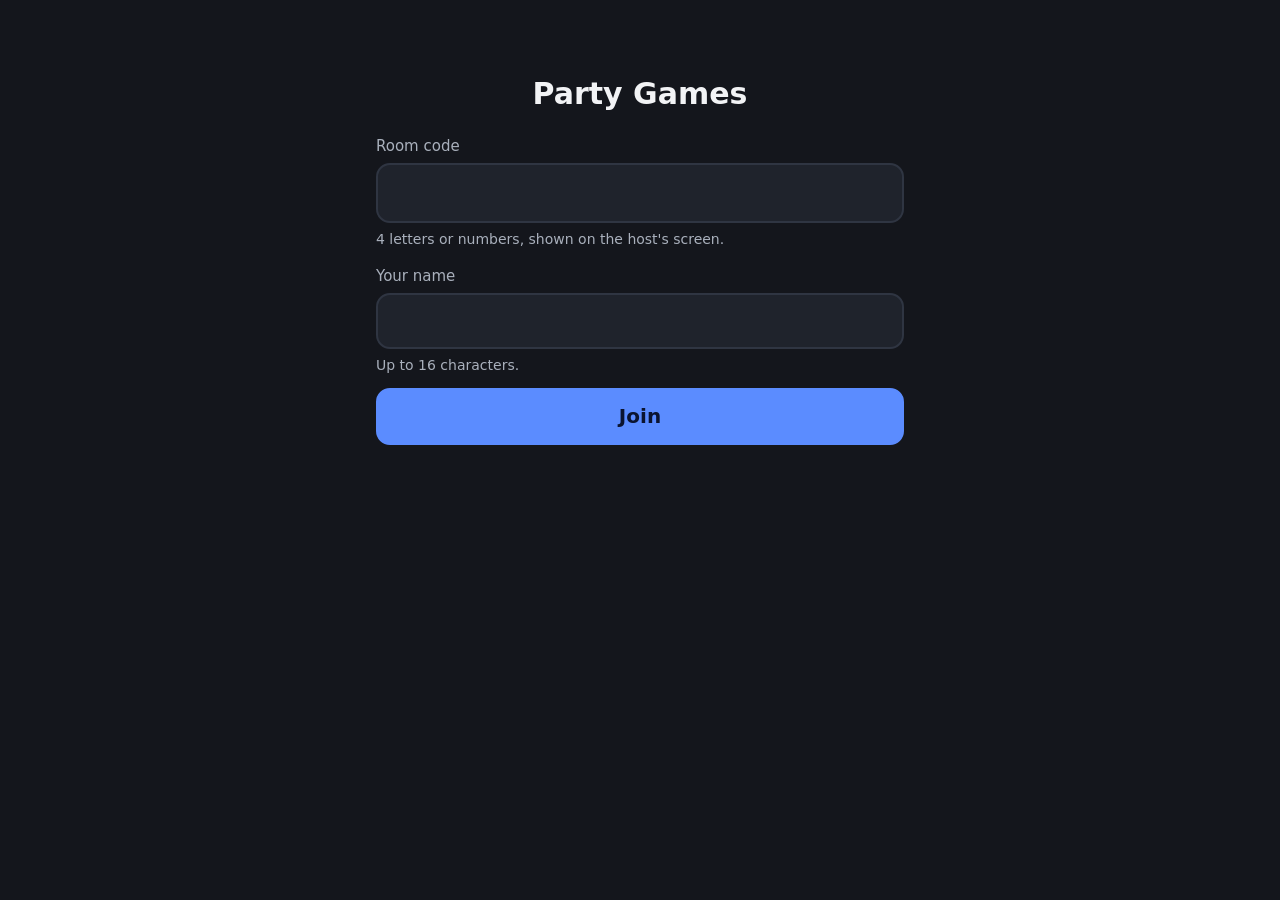
<file: 1-player-client/index.html>
<!DOCTYPE html>
<html lang="en">
<head>
  <meta charset="utf-8">
  <meta name="viewport" content="width=device-width, initial-scale=1, viewport-fit=cover">
  <meta name="theme-color" content="#14161c">
  <meta name="color-scheme" content="dark">
  <meta name="description" content="Join a Party Games room from your phone: type the room code from the host's screen and your name.">
  <title>Party Games</title>
  <link rel="icon" href="favicon.svg" type="image/svg+xml">
  <link rel="icon" href="favicon.ico" sizes="16x16 32x32 48x48">
  <link rel="apple-touch-icon" href="apple-touch-icon.png">
  <link rel="stylesheet" href="style.css">
</head>
<body>
  <!-- Connection status: polite live region so screen readers hear changes -->
  <div id="banner" class="banner hidden" role="status" aria-live="polite">
    <span id="banner-text"></span>
    <button id="banner-retry" class="banner-btn hidden" type="button">Retry now</button>
  </div>

  <header class="topbar">
    <span id="room-label" class="room-label"></span>
    <span id="conn-label" class="conn-label hidden" aria-hidden="true"></span>
    <button id="leave-btn" class="link-btn hidden" type="button">Leave</button>
  </header>

  <main id="app">
    <!-- Join screen is shown until the host accepts us -->
    <section id="join-view" class="view" aria-labelledby="join-title">
      <h1 id="join-title">Party Games</h1>
      <div id="resume-box" class="hidden">
        <div class="card body-text" id="resume-text"></div>
        <button id="resume-btn" class="btn primary" type="button">Continue</button>
        <button id="not-me-btn" class="btn" type="button">Not me: join as someone new</button>
      </div>
      <form id="join-form" autocomplete="off" novalidate>
        <label for="room-input">Room code</label>
        <input id="room-input" class="big-input code-input" maxlength="4" inputmode="text"
               autocapitalize="characters" autocorrect="off" spellcheck="false"
               aria-describedby="room-hint" required>
        <p id="room-hint" class="hint">4 letters or numbers, shown on the host's screen.</p>
        <label for="name-input">Your name</label>
        <input id="name-input" class="big-input" maxlength="16" autocorrect="off"
               autocapitalize="words" spellcheck="false" enterkeyhint="go"
               aria-describedby="name-hint" required>
        <p id="name-hint" class="hint">Up to 16 characters.</p>
        <!-- Spam trap: hidden from people and screen readers, but simple bots
             fill in every field. If it has a value, the join is ignored. -->
        <div class="hp" aria-hidden="true">
          <label for="website-input">Website</label>
          <input id="website-input" name="website" type="text" tabindex="-1" autocomplete="off">
        </div>
        <button id="join-btn" class="btn primary" type="submit">Join</button>
        <p id="join-error" class="error" role="alert" aria-live="assertive"></p>
      </form>
    </section>

    <!-- Shown when the room is gone (closed, kicked, expired) -->
    <section id="closed-view" class="view hidden" aria-labelledby="closed-title">
      <h1 id="closed-title">Room closed</h1>
      <div class="card body-text" id="closed-text"></div>
      <button id="closed-btn" class="btn primary" type="button">Join another room</button>
    </section>

    <!-- Everything after joining is drawn here by screens.js -->
    <section id="game-view" class="view hidden"></section>
  </main>

  <!-- Screen titles are announced here when a new screen arrives -->
  <div id="announce" class="sr-only" aria-live="polite"></div>

  <div id="toast" class="toast hidden" role="alert"></div>

  <script src="screens.js"></script>
  <script src="app.js"></script>
</body>
</html>
</file>
<file: 1-player-client/style.css>
/* Mobile first: designed at 360px wide, portrait. Colours meet WCAG AA on
   the dark background, and no state is shown by colour alone. */
:root {
  --bg: #14161c;
  --panel: #1f232c;
  --panel-2: #2f3542;
  --text: #f2f3f5;
  --muted: #a9b0bc;
  --accent: #5b8cff;
  --accent-ink: #0b1430;
  --accent-2: #4a7cf0;
  --danger: #ff7a87;
  --ok: #4fdc9c;
  --warn-bg: #5a3f00;
  --warn-ink: #ffe6a8;
  --radius: 14px;
  --gutter: 16px;
}

* { box-sizing: border-box; -webkit-tap-highlight-color: transparent; }

html {
  -webkit-text-size-adjust: 100%;
  text-size-adjust: 100%;
  background: var(--bg);
}

html, body {
  margin: 0;
  min-height: 100%;
  color: var(--text);
  font: 18px/1.45 system-ui, -apple-system, "Segoe UI", Roboto, sans-serif;
  overflow-x: hidden;
}

body {
  background: var(--bg);
  padding:
    env(safe-area-inset-top)
    calc(var(--gutter) + env(safe-area-inset-right))
    calc(24px + env(safe-area-inset-bottom))
    calc(var(--gutter) + env(safe-area-inset-left));
  max-width: 560px;
  margin: 0 auto;
}

.hidden { display: none !important; }
[hidden] { display: none !important; }

.sr-only {
  position: absolute; width: 1px; height: 1px; padding: 0; margin: -1px;
  overflow: hidden; clip: rect(0 0 0 0); white-space: nowrap; border: 0;
}

:focus-visible { outline: 3px solid var(--accent); outline-offset: 2px; }

.topbar {
  display: flex;
  align-items: center;
  gap: 10px;
  min-height: 48px;
  color: var(--muted);
  font-size: 15px;
}
.room-label { letter-spacing: 0.08em; font-weight: 600; }
.conn-label { font-size: 14px; }
.conn-label.connected { color: var(--ok); }
.conn-label.reconnecting, .conn-label.host_away { color: var(--warn-ink); }
.topbar .link-btn { margin-left: auto; }

h1 { font-size: 30px; margin: 24px 0 20px; text-align: center; }
h2 { font-size: 24px; margin: 8px 0 12px; overflow-wrap: anywhere; }

label { display: block; color: var(--muted); font-size: 15px; margin: 16px 0 6px; }
.hint { color: var(--muted); font-size: 14px; margin: 6px 0 0; }
.center { text-align: center; }

/* 16px+ font stops iPhone zooming in on focus */
.big-input {
  width: 100%;
  min-height: 56px;
  font-size: 22px;
  padding: 12px 16px;
  border-radius: var(--radius);
  border: 2px solid var(--panel-2);
  background: var(--panel);
  color: var(--text);
  outline: none;
}
.big-input:focus { border-color: var(--accent); }
.big-input[aria-invalid="true"] { border-color: var(--danger); border-style: dashed; }
.code-input { text-transform: uppercase; letter-spacing: 0.4em; text-align: center; font-weight: 700; font-size: 28px; }

.btn {
  display: block;
  width: 100%;
  min-height: 56px;
  margin: 12px 0 0;
  padding: 12px 18px;
  font: inherit;
  font-size: 20px;
  font-weight: 600;
  border: 2px solid var(--panel-2);
  border-radius: var(--radius);
  background: var(--panel);
  color: var(--text);
  cursor: pointer;
  user-select: none;
  touch-action: manipulation;
  overflow-wrap: anywhere;
}
a.btn { text-decoration: none; text-align: center; }
.btn:active { transform: scale(0.98); }
.btn.primary { background: var(--accent); border-color: var(--accent); color: var(--accent-ink); }
.btn.primary:active { background: var(--accent-2); }
.btn.selected { border-color: var(--accent); border-width: 3px; background: #24345c; }
.btn:disabled { opacity: 0.5; cursor: default; transform: none; }
.btn .sub { display: block; font-size: 14px; font-weight: 400; color: var(--muted); }
.btn.small { min-height: 44px; font-size: 16px; margin: 0; padding: 8px 10px; }

.link-btn {
  background: none;
  border: 0;
  color: var(--muted);
  font: inherit;
  font-size: 15px;
  min-height: 44px;
  min-width: 44px;
  padding: 10px 0 10px 16px;
  text-decoration: underline;
  cursor: pointer;
}

.card {
  background: var(--panel);
  border-radius: var(--radius);
  padding: 16px;
  margin: 12px 0;
}
.body-text { white-space: pre-line; overflow-wrap: anywhere; }
.muted { color: var(--muted); }
.error { color: var(--danger); min-height: 1.4em; }

/* Honeypot field for spam bots: off-screen rather than display:none, since
   some bots skip fields that are display:none. */
.hp { position: absolute; left: -10000px; top: auto; width: 1px; height: 1px; overflow: hidden; }
.sent { color: var(--ok); text-align: center; font-weight: 600; }
.game-name { font-weight: 600; margin: 0 0 4px; }

.player-list { list-style: none; padding: 0; margin: 0; }
.player-list li {
  padding: 12px 14px;
  min-height: 48px;
  border-radius: 10px;
  background: var(--panel);
  margin-bottom: 8px;
  display: flex;
  justify-content: space-between;
  align-items: center;
  gap: 10px;
}
.player-list .pname { overflow-wrap: anywhere; }
.player-list li.me { outline: 2px solid var(--accent); }
.player-list .online { color: var(--ok); font-size: 14px; }
.player-list .online::before { content: "● "; }
.player-list .offline { color: var(--muted); font-size: 14px; }
.player-list .offline::before { content: "○ "; }

.lines { padding-left: 20px; margin: 0; }
.lines li { margin: 6px 0; overflow-wrap: anywhere; }

.countdown { font-variant-numeric: tabular-nums; color: var(--muted); text-align: right; font-size: 16px; min-height: 24px; }
.countdown.low { color: var(--danger); font-weight: 700; }

/* tap-to-reveal secrets */
.secret { margin: 12px 0; }
.secret-btn { margin-top: 0; border-style: dashed; }
.secret.open .secret-btn { border-style: solid; }

/* playing cards */
.cards { display: flex; gap: 10px; justify-content: center; margin: 14px 0; flex-wrap: wrap; }
.pcard {
  width: 64px; height: 90px;
  border-radius: 10px;
  background: #fff;
  color: #111;
  display: flex; flex-direction: column; align-items: center; justify-content: center;
  font-size: 26px; font-weight: 700; line-height: 1.05;
  box-shadow: 0 2px 6px rgba(0,0,0,.4);
}
.pcard .suit { font-size: 24px; }
.pcard.red { color: #c8102e; }
.pcard.back { background: repeating-linear-gradient(45deg, #3e6fe0 0 6px, #2c55b8 6px 12px); }

/* bet amount picker */
.amount-card { margin-top: 8px; }
.amount label { margin-top: 0; }
.slider { width: 100%; height: 44px; margin: 4px 0 8px; accent-color: var(--accent); }
.quick { display: grid; grid-template-columns: repeat(3, 1fr); gap: 8px; margin: 10px 0 0; }

.spinner {
  width: 36px; height: 36px; margin: 24px auto;
  border: 4px solid var(--panel-2);
  border-top-color: var(--accent);
  border-radius: 50%;
  animation: spin 0.9s linear infinite;
}
@keyframes spin { to { transform: rotate(360deg); } }

.banner {
  position: sticky; top: 0; z-index: 5;
  display: flex; flex-wrap: wrap; gap: 8px; align-items: center; justify-content: center;
  background: var(--warn-bg); color: var(--warn-ink);
  padding: calc(10px + env(safe-area-inset-top)) 14px 10px;
  margin: calc(-1 * env(safe-area-inset-top)) calc(-1 * var(--gutter)) 0;
  text-align: center; font-size: 15px;
}
.banner::before { content: "⚠"; }
.banner-btn {
  font: inherit; font-weight: 600;
  min-height: 44px; padding: 6px 14px;
  border-radius: 10px; border: 2px solid var(--warn-ink);
  background: transparent; color: var(--warn-ink);
}

.toast {
  position: fixed; left: 50%; transform: translateX(-50%);
  bottom: calc(24px + env(safe-area-inset-bottom));
  background: #2a1216; color: #ffd9de;
  border: 2px solid var(--danger);
  padding: 12px 18px; border-radius: 12px;
  width: max-content; max-width: calc(100vw - 32px); font-size: 16px; z-index: 10;
}

@media (prefers-reduced-motion: reduce) {
  .spinner { animation-duration: 3s; }
  .btn:active { transform: none; }
}

@media (max-width: 360px) {
  :root { --gutter: 12px; }
  .pcard { width: 56px; height: 80px; font-size: 22px; }
  .code-input { letter-spacing: 0.25em; }
}
</file>
